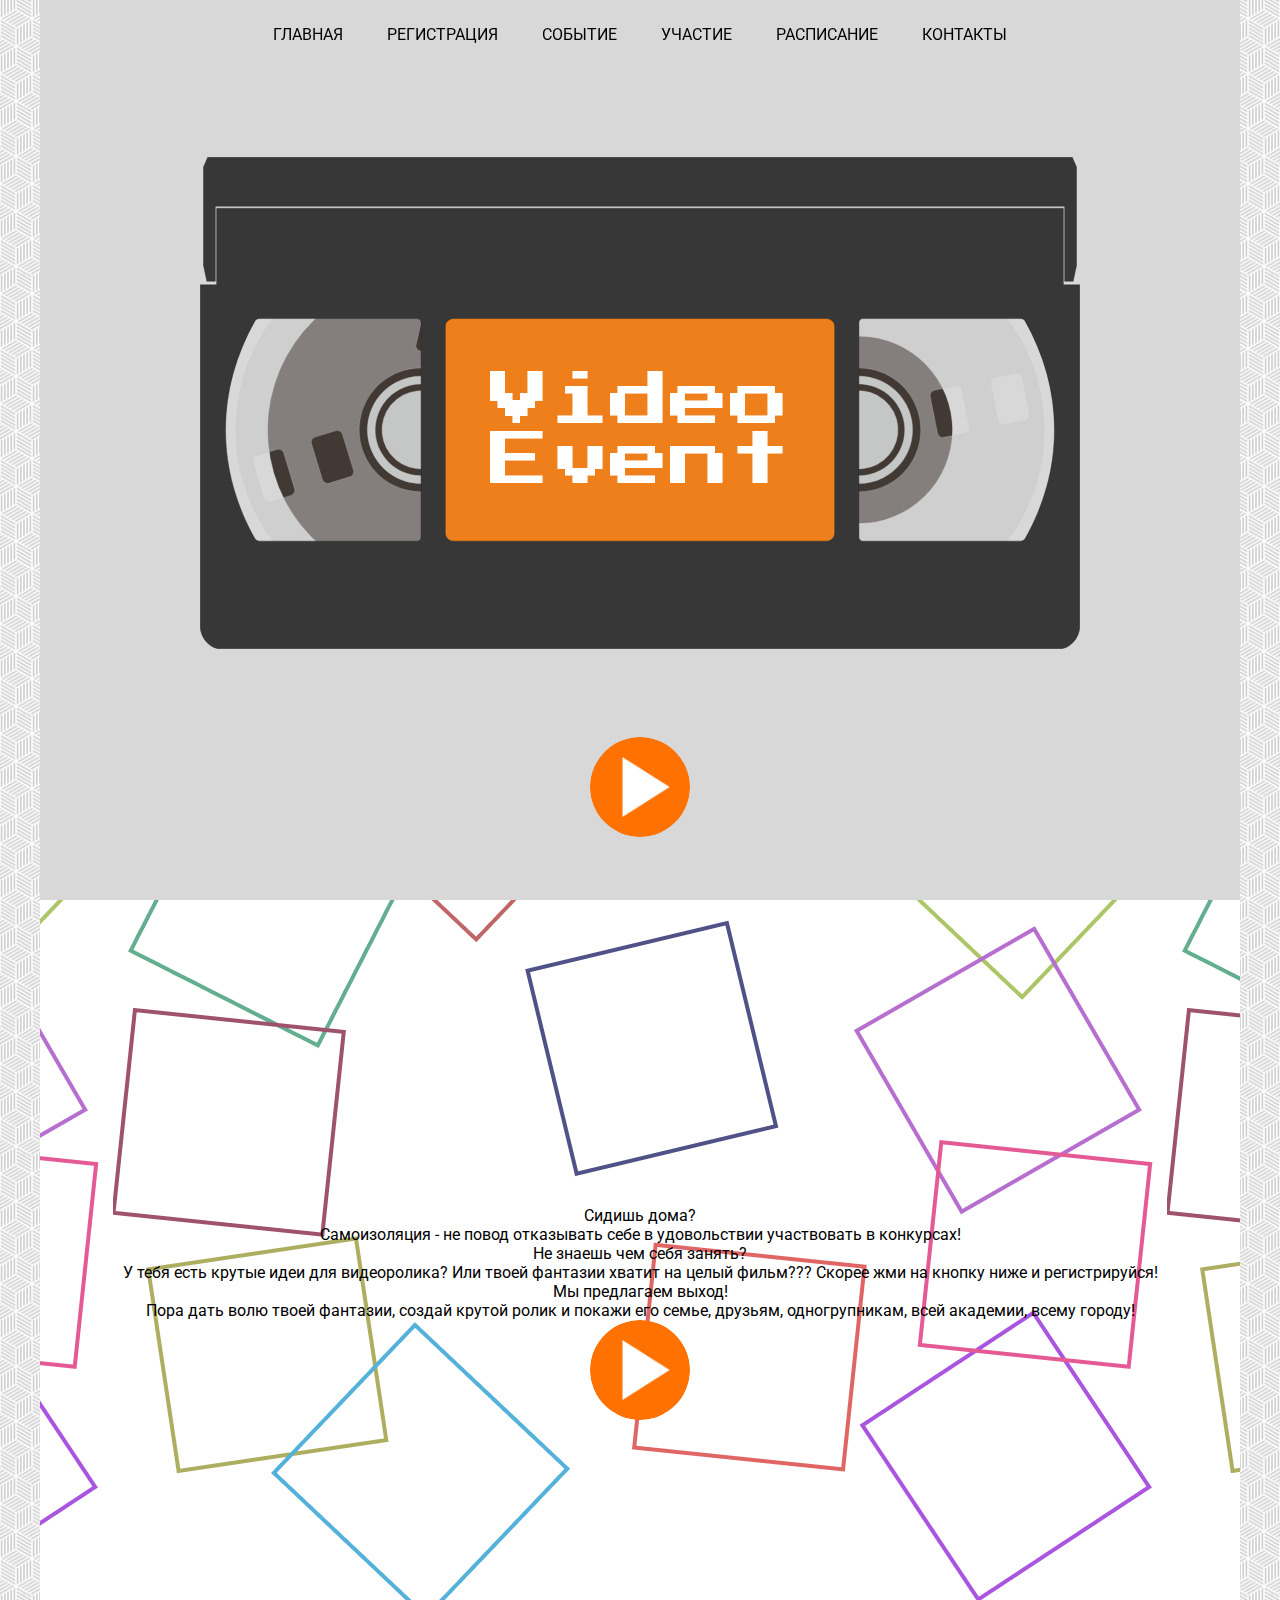
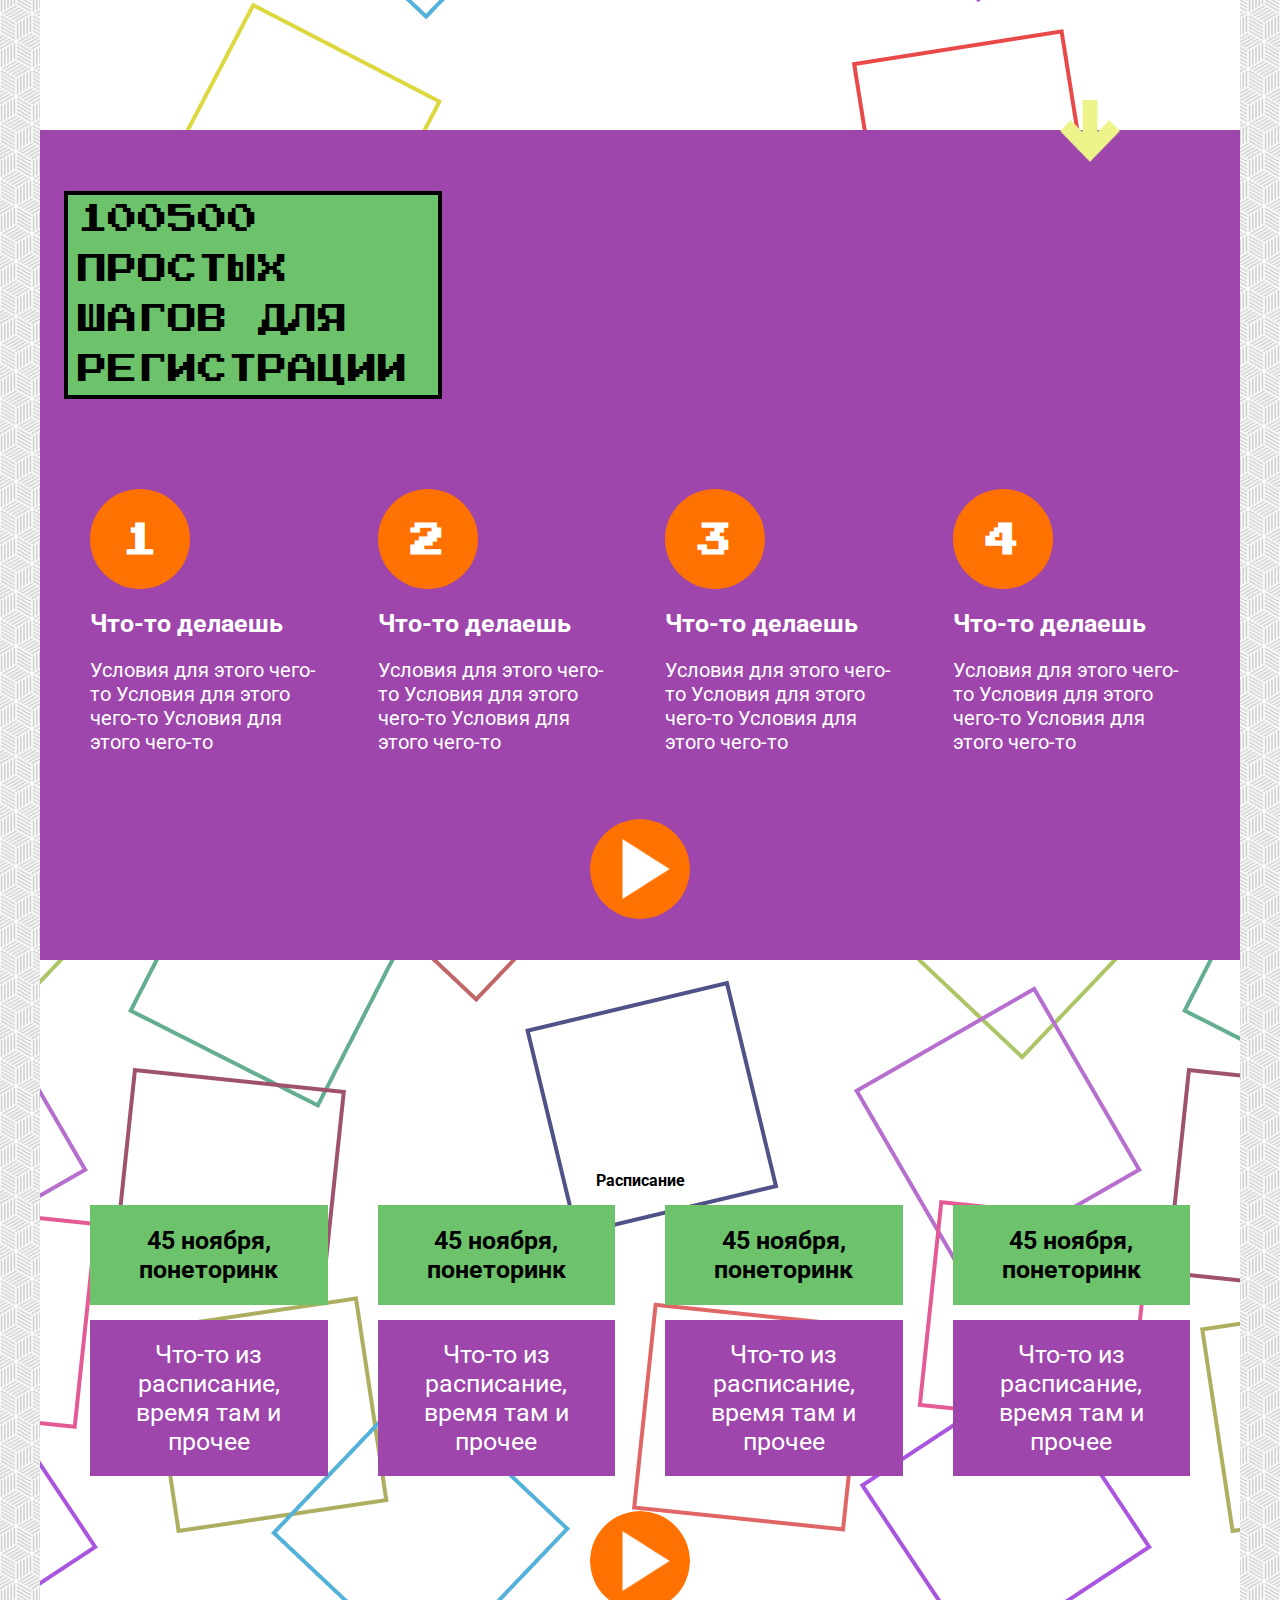
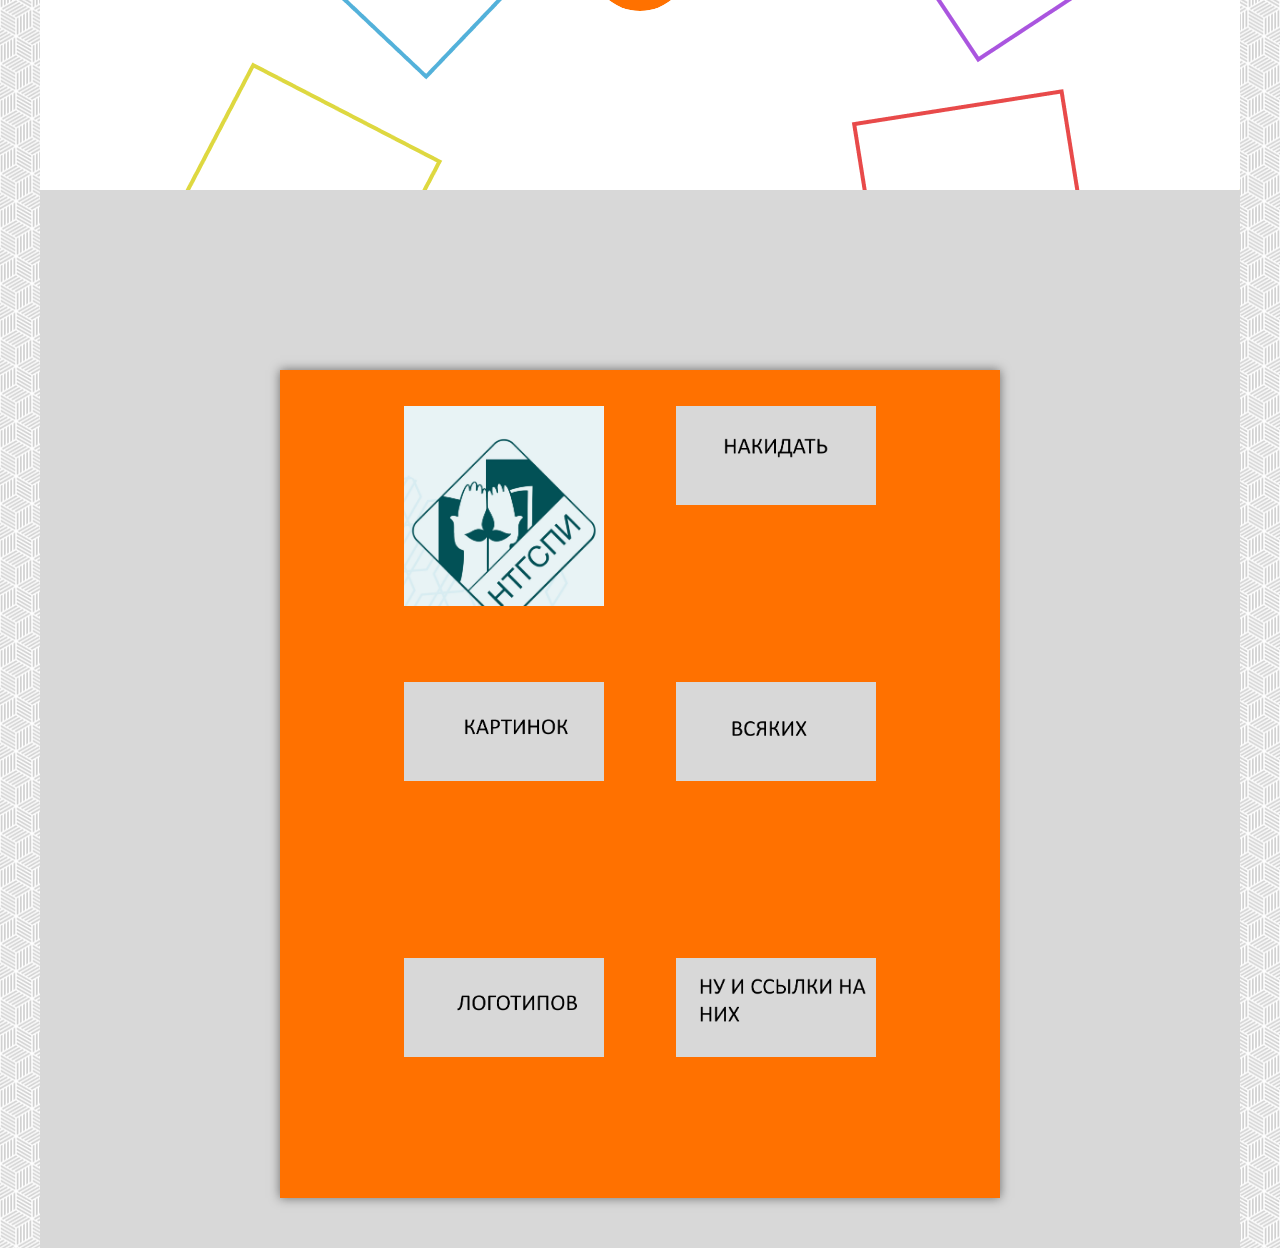
<file: index.htm>
<!DOCTYPE html>
<html>
<head>
	<title>Video event</title>
	<meta charset="utf-8">

	<script 
		src="https://code.jquery.com/jquery-3.5.0.min.js" 
		integrity="sha256-xNzN2a4ltkB44Mc/Jz3pT4iU1cmeR0FkXs4pru/JxaQ=" 
		crossorigin="anonymous">
	</script>
	<script type="text/javascript" src="scripts/main.js"></script>

	<link href="https://fonts.googleapis.com/css?family=Roboto&display=swap" rel="stylesheet">
	<link href="https://fonts.googleapis.com/css?family=Press+Start+2P&display=swap" rel="stylesheet">

	<link rel="stylesheet" type="text/css" href="styles/style.css">
	<link rel="stylesheet" type="text/css" href="styles/header.css">
	<link rel="stylesheet" type="text/css" href="styles/main.css">
	<link rel="stylesheet" type="text/css" href="styles/about.css">
	<link rel="stylesheet" type="text/css" href="styles/howto.css">
	<link rel="stylesheet" type="text/css" href="styles/schedule.css">
	<link rel="stylesheet" type="text/css" href="styles/links.css">
</head>
<body>
	<header>
		<center>
			<ul>
				<li><a href="#main">Главная</a></li>
				<li><a href="https://forms.gle/HCe8gU8aTyTrKKhc7">Регистрация</a></li>
				<li><a href="#about">Событие</a></li>
				<li><a href="#howto">Участие</a></li>
				<li><a href="#schel">Расписание</a></li>
				<li><a href="#links">Контакты</a></li>
			</ul>
		</center>
	</header>
	<div id="main" class="page">
		<a name="main"></a>
		<div class="content">
			<div class="view">
				<div class="title">
					<div class="title-text">
						<p>Video Event</p>
					</div>
					<a href="https://forms.gle/HCe8gU8aTyTrKKhc7" class="button">
						<div class="button-text">Регистрация</div>
					</a>
				</div>		
			</div>
		</div>
	</div>
	<div id="about" class="page">
		<a name="about"></a>
		<div class="content">
			<div class="description">
				<div class="description-content">
					<div class="row">
						<div class="description-block">
							<p class="description-title">
								Сидишь дома?
							</p>
							<p class="description-text">
								Самоизоляция - не повод отказывать себе в удовольствии участвовать в конкурсах!
							</p>
						</div>
						<div class="description-image what"></div>
					</div>
					<div class="row">
						<div class="description-image who"></div>
						<div class="description-block">
							<p class="description-title">
								Не знаешь чем себя занять?
							</p>
							<p class="description-text">
								У тебя есть крутые идеи для видеоролика? Или твоей фантазии хватит на целый фильм???
								Скорее жми на кнопку ниже и регистрируйся!
							</p>
						</div>
					</div>
					<div class="row">
						<div class="description-block">
							<p class="description-title">
								Мы предлагаем выход!
							</p>
							<p class="description-text">
								Пора дать волю твоей фантазии, создай крутой ролик и покажи его семье, друзьям, одногрупникам, всей академии, всему городу!
							</p>
						</div>
						<div class="description-image how"></div>
					</div>
				</div>

				<a href="https://forms.gle/HCe8gU8aTyTrKKhc7" class="button">
					<div class="button-text">Я в деле!</div>
				</a>
			</div>
		</div>
	</div>
	<div id="howto" class="page">
		<a name="howto"></a>
		<div class="content">
			<div class="howto-container">
				<table>
					<tr>
						<div class="title-card">100500 ПРОСТЫХ ШАГОВ ДЛЯ РЕГИСТРАЦИИ</div>
						<img class="img-card" src="./styles/images/arrow_bottom.png">
					</tr>
					<tr>
						<td>
							<div class="step-card">
								<div class="card-num">1</div>
								<div class="card-title">Что-то делаешь</div>
								<div class="card-description">Условия для этого чего-то Условия для этого чего-то Условия для этого чего-то</div>
							</div>
						</td>
						<td>
							<div class="step-card">
								<div class="card-num">2</div>
								<div class="card-title">Что-то делаешь</div>
								<div class="card-description">Условия для этого чего-то Условия для этого чего-то Условия для этого чего-то</div>
							</div>
						</td>
						<td>
							<div class="step-card">
								<div class="card-num">3</div>
								<div class="card-title">Что-то делаешь</div>
								<div class="card-description">Условия для этого чего-то Условия для этого чего-то Условия для этого чего-то</div>
							</div>
						</td>
						<td>
							<div class="step-card">
								<div class="card-num">4</div>
								<div class="card-title">Что-то делаешь</div>
								<div class="card-description">Условия для этого чего-то Условия для этого чего-то Условия для этого чего-то</div>
							</div>
						</td>
					</tr>
				</table>
				<a href="https://forms.gle/HCe8gU8aTyTrKKhc7" class="button">
					<div class="button-text">Сделай это</div>
				</a>
			</div>
		</div>
	</div>
	<div id="schel" class="page">
		<a name="schel"></a>
		<div class="content">
			<div class="schedule-container">
				<table>
					<tr>
						<th colspan="4">Расписание</th>
					</tr>
					<tr>
						<td class="schedule-date">
							45 ноября, понеторинк
						</td>
						<td class="schedule-date">
							45 ноября, понеторинк
						</td>
						<td class="schedule-date">
							45 ноября, понеторинк
						</td>
						<td class="schedule-date">
							45 ноября, понеторинк
						</td>
					</tr>
					<tr>
						<td class="schedule-description">
							Что-то из расписание, время там и прочее
						</td>
						<td class="schedule-description">
							Что-то из расписание, время там и прочее
						</td>
						<td class="schedule-description">
							Что-то из расписание, время там и прочее
						</td>
						<td class="schedule-description">
							Что-то из расписание, время там и прочее
						</td>
					</tr>
				</table>
				<a href="https://forms.gle/HCe8gU8aTyTrKKhc7" class="button">
					<div class="button-text">Регистрируйся</div>
				</a>
			</div>
		</div>
	</div>
	<div id="links" class="page">
		<a name="links"></a>
		<div class="content">
			<div class="links-content">
				<a href="https://www.ntspi.ru/"><div class="link-img p1"></div></a>
				<a href="#"><div class="link-img p2"></div></a>
				<a href="#"><div class="link-img p3"></div></a>
				<a href="#"><div class="link-img p4"></div></a>
				<a href="#"><div class="link-img p5"></div></a>
				<a href="#"><div class="link-img p6"></div></a>
			</div>
		</div>
	</div>
</body>
</html>
</file>
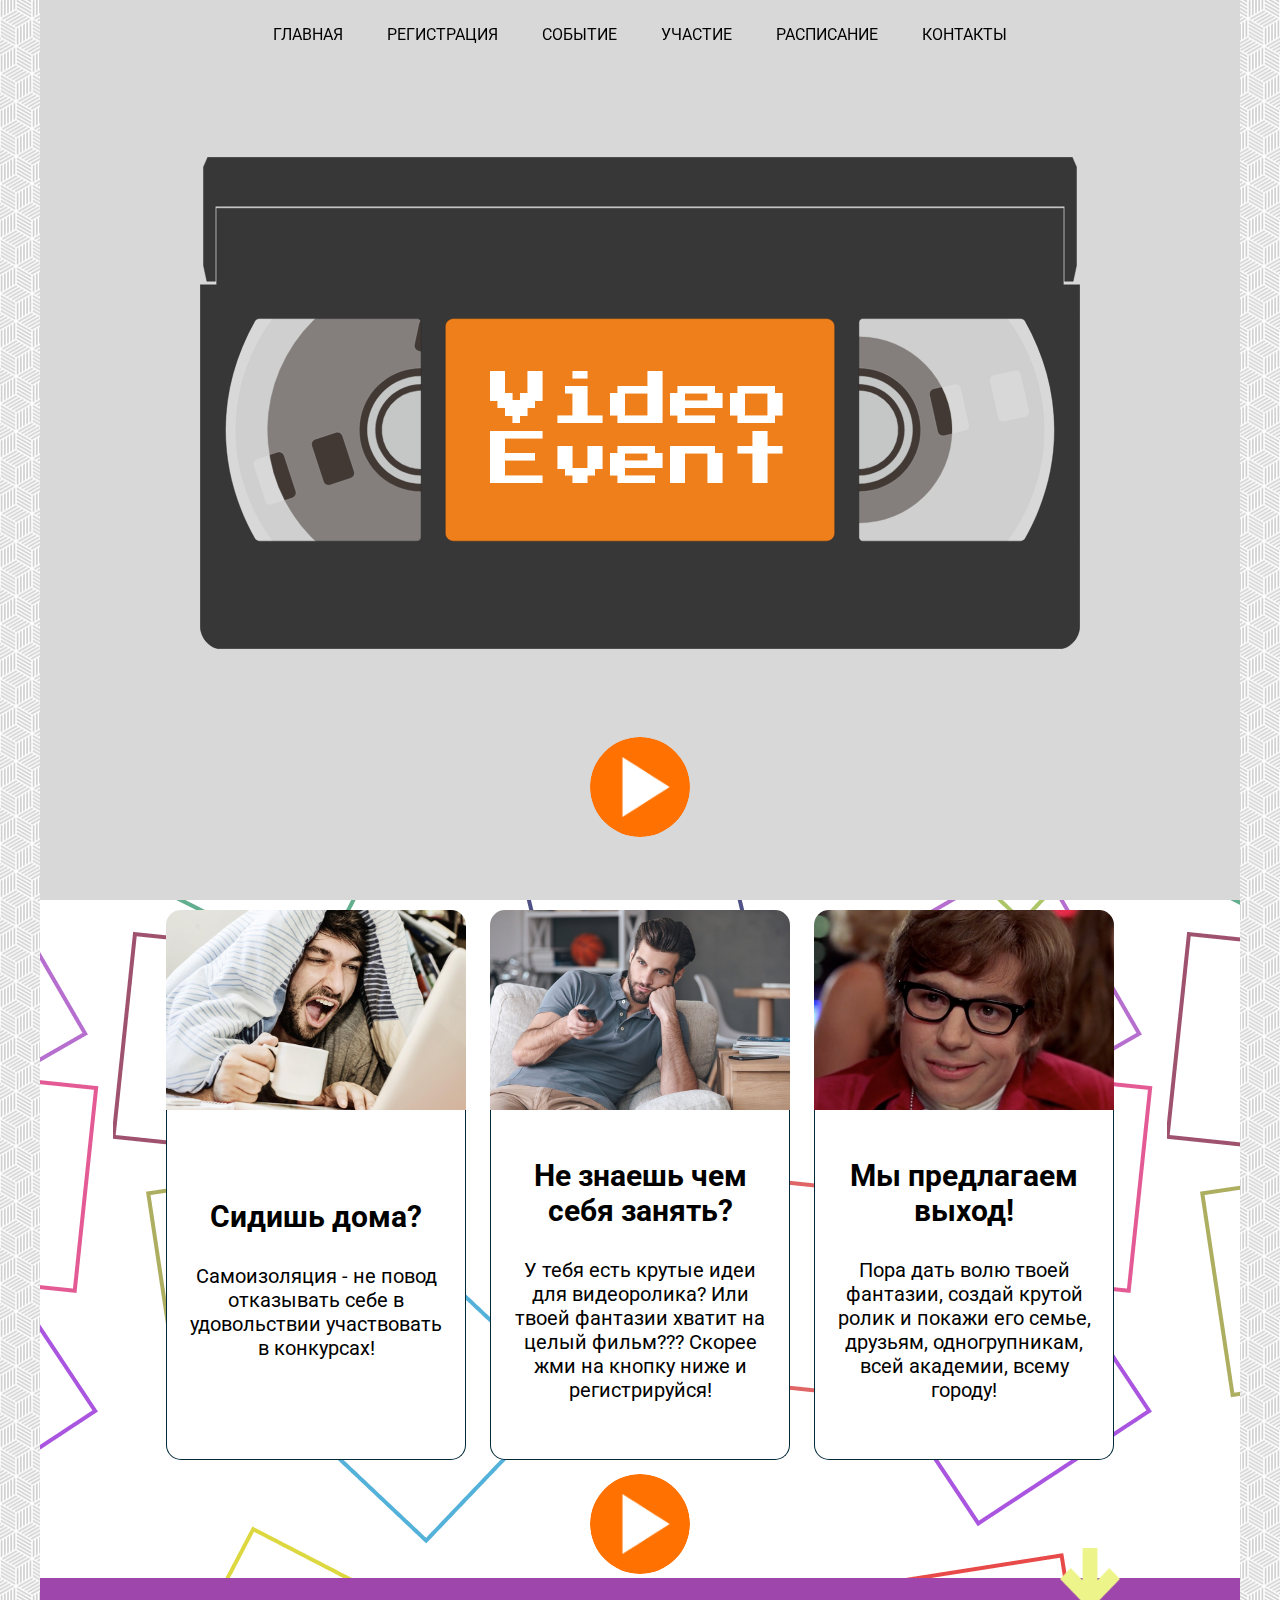
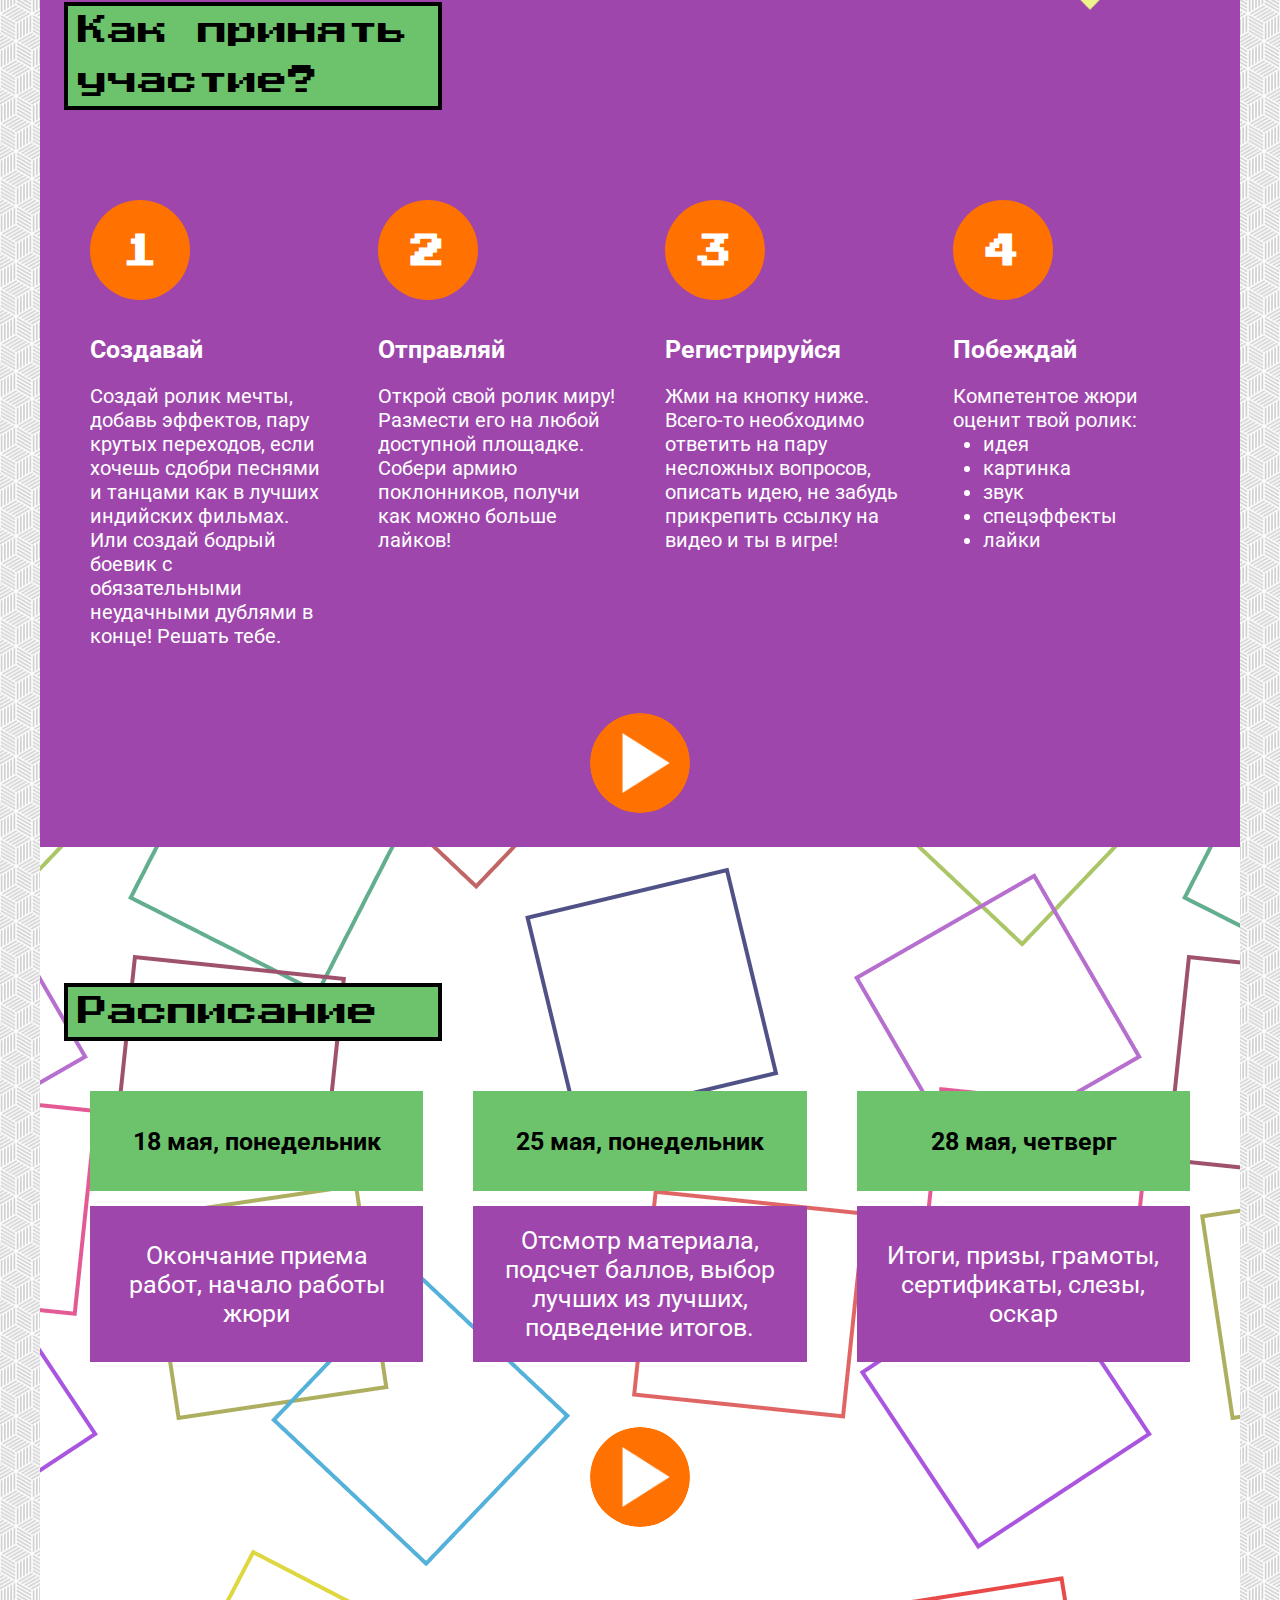
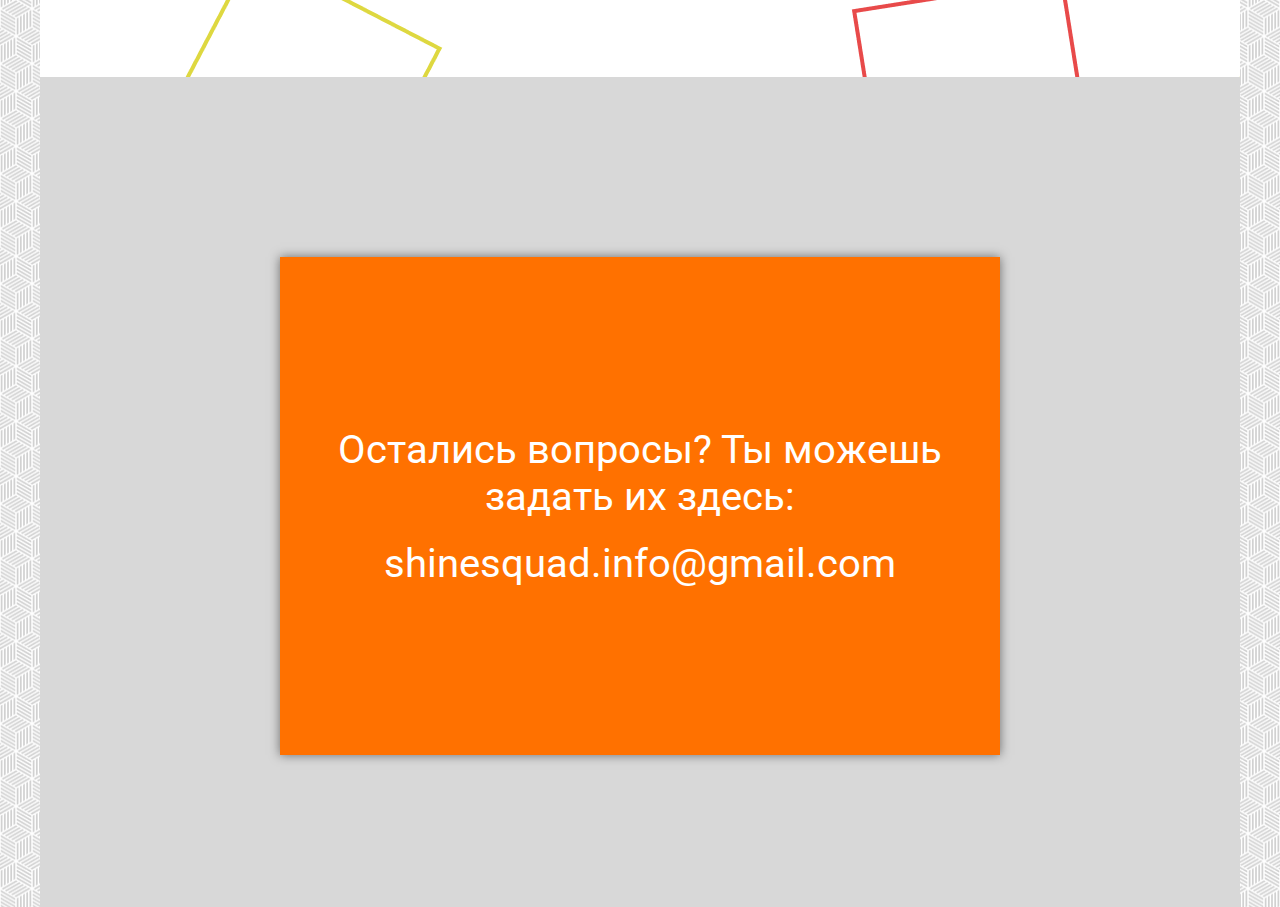
<file: index.html>
<!DOCTYPE html>
<html>
<head>
	<title>Video event</title>
	<meta charset="utf-8">

	<script 
		src="https://code.jquery.com/jquery-3.5.0.min.js" 
		integrity="sha256-xNzN2a4ltkB44Mc/Jz3pT4iU1cmeR0FkXs4pru/JxaQ=" 
		crossorigin="anonymous">
	</script>
	<script type="text/javascript" src="scripts/main.js"></script>

	<link href="https://fonts.googleapis.com/css?family=Roboto&display=swap" rel="stylesheet">
	<link href="https://fonts.googleapis.com/css?family=Press+Start+2P&display=swap" rel="stylesheet">

	<link rel="stylesheet" type="text/css" href="styles/style.css">
	<link rel="stylesheet" type="text/css" href="styles/header.css">
	<link rel="stylesheet" type="text/css" href="styles/main.css">
	<link rel="stylesheet" type="text/css" href="styles/about.css">
	<link rel="stylesheet" type="text/css" href="styles/howto.css">
	<link rel="stylesheet" type="text/css" href="styles/schedule.css">
	<link rel="stylesheet" type="text/css" href="styles/links.css">
</head>
<body>
	<header>
		<center>
			<ul>
				<li><a href="#main">Главная</a></li>
				<li><a href="https://forms.gle/LeYFuVjeDnqkihieA">Регистрация</a></li>
				<li><a href="#about">Событие</a></li>
				<li><a href="#howto">Участие</a></li>
				<li><a href="#schel">Расписание</a></li>
				<li><a href="#links">Контакты</a></li>
			</ul>
		</center>
	</header>
	<div id="main" class="page">
		<a name="main"></a>
		<div class="content">
			<div class="view">
				<div class="title">
					<div class="title-text">
						<p>Video Event</p>
					</div>
					<a href="https://forms.gle/LeYFuVjeDnqkihieA" class="button main-button">
						<div class="button-text">Регистрация</div>
					</a>
				</div>		
			</div>
		</div>
	</div>
	<div id="about" class="page about-page">
		<a name="about"></a>
		<div class="content">
			<div class="description">
				<div>
					<div class="card">
						<div class="card-img what"></div>
						<div class="card-text">
							<div class="text-table-container">
								<div class="card-text-header">
									Сидишь дома?
								</div>
								<div class="card-text-content">
									Самоизоляция - не повод отказывать себе в удовольствии участвовать в конкурсах!
								</div>
							</div>
						</div>
					</div>

					<div class="card">
						<div class="card-img who"></div>
						<div class="card-text">
							<div class="text-table-container">
								<div class="card-text-header">
									Не знаешь чем себя занять?
								</div>
								<div class="card-text-content">
									У тебя есть крутые идеи для видеоролика? Или твоей фантазии хватит на целый фильм???
									Скорее жми на кнопку ниже и регистрируйся!
								</div>
							</div>
						</div>
					</div>

					<div class="card">
						<div class="card-img how"></div>
						<div class="card-text">
							<div class="text-table-container">
								<div class="card-text-header">
									Мы предлагаем выход!
								</div>
								<div class="card-text-content">
									Пора дать волю твоей фантазии, создай крутой ролик и покажи его семье, друзьям, одногрупникам, всей академии, всему городу!
								</div>
							</div>
						</div>
					</div>
				</div>
				<a href="https://forms.gle/LeYFuVjeDnqkihieA" class="button description-button" style="margin: 0px">
					<div class="button-text">Я в деле!</div>
				</a>
			</div>
		</div>
	</div>
	<div id="howto" class="page" style="height: auto;">
		<a name="howto"></a>
		<div class="content">
			<div class="howto-container">
				<table>
					<tr>
						<div class="title-card">Как принять участие?</div>
						<img class="img-card" src="./styles/images/arrow_bottom.png">
					</tr>
					<tr>
						<td><div class="card-num">1</div></td>
						<td><div class="card-num">2</div></td>
						<td><div class="card-num">3</div></td>
						<td><div class="card-num">4</div></td>
					</tr>
					<tr>
						<td>
							<div class="step-card">
								<div class="card-title">Создавай</div>
								<div class="card-description">
									Создай ролик мечты, добавь эффектов, пару крутых переходов, если хочешь сдобри песнями и танцами как в лучших индийских фильмах. Или создай бодрый боевик с обязательными неудачными дублями в конце! Решать тебе.
								</div>
							</div>
						</td>
						<td>
							<div class="step-card">
								<div class="card-title">Отправляй</div>
								<div class="card-description">
									Открой свой ролик миру! Размести его на любой доступной площадке. Собери армию поклонников, получи как можно больше лайков!
								</div>
							</div>
						</td>
						<td>
							<div class="step-card">
								<div class="card-title">Регистрируйся</div>
								<div class="card-description">
									Жми на кнопку ниже. 
									Всего-то необходимо ответить на пару несложных вопросов, описать идею, не забудь прикрепить ссылку на видео и ты в игре!
								</div>
							</div>
						</td>
						<td>
							<div class="step-card">
								<div class="card-title">Побеждай</div>
								<div class="card-description">
									Компетентое жюри оценит твой ролик:
									<ul style="padding-left: 30px">
										<li>идея</li>
										<li>картинка</li>
										<li>звук</li>
										<li>спецэффекты</li>
										<li>лайки</li>
									</ul>
								</div>
							</div>
						</td>
					</tr>
				</table>
				<a href="https://forms.gle/LeYFuVjeDnqkihieA" class="button howto-button">
					<div class="button-text">Поехали!</div>
				</a>
			</div>
		</div>
	</div>
	<div id="schel" class="page">
		<a name="schel"></a>
		<div class="content">
			<div class="schedule-container">
				<table>
					<tr>
						<div class="sch-title">Расписание</div>
					</tr>
					<tr>
						<td class="schedule-date">
							18 мая, понедельник
						</td>
						<td class="schedule-date">
							25 мая, понедельник
						</td>
						<td class="schedule-date">
							28 мая, четверг
						</td>
					</tr>
					<tr>
						<td class="schedule-description">
							Окончание приема работ, начало работы жюри
						</td>
						<td class="schedule-description">
							Отсмотр материала, подсчет баллов, выбор лучших из лучших, подведение итогов.
						</td>
						<td class="schedule-description">
							Итоги, призы, грамоты, сертификаты, слезы, оскар
						</td>
					</tr>
				</table>
				<a href="https://forms.gle/LeYFuVjeDnqkihieA" class="button schel-button">
					<div class="button-text">Регистрируюсь!</div>
				</a>
			</div>
		</div>
	</div>
	<div id="links" class="page">
		<a name="links"></a>
		<div class="content">
			<div class="links-content">
				<div class="links-content-tcell">
					<p>Остались вопросы?
					Ты можешь задать их здесь:</p>
					<p>
						shinesquad.info@gmail.com
					</p>
				</div>
			</div>
		</div>
	</div>
</body>
</html>
</file>
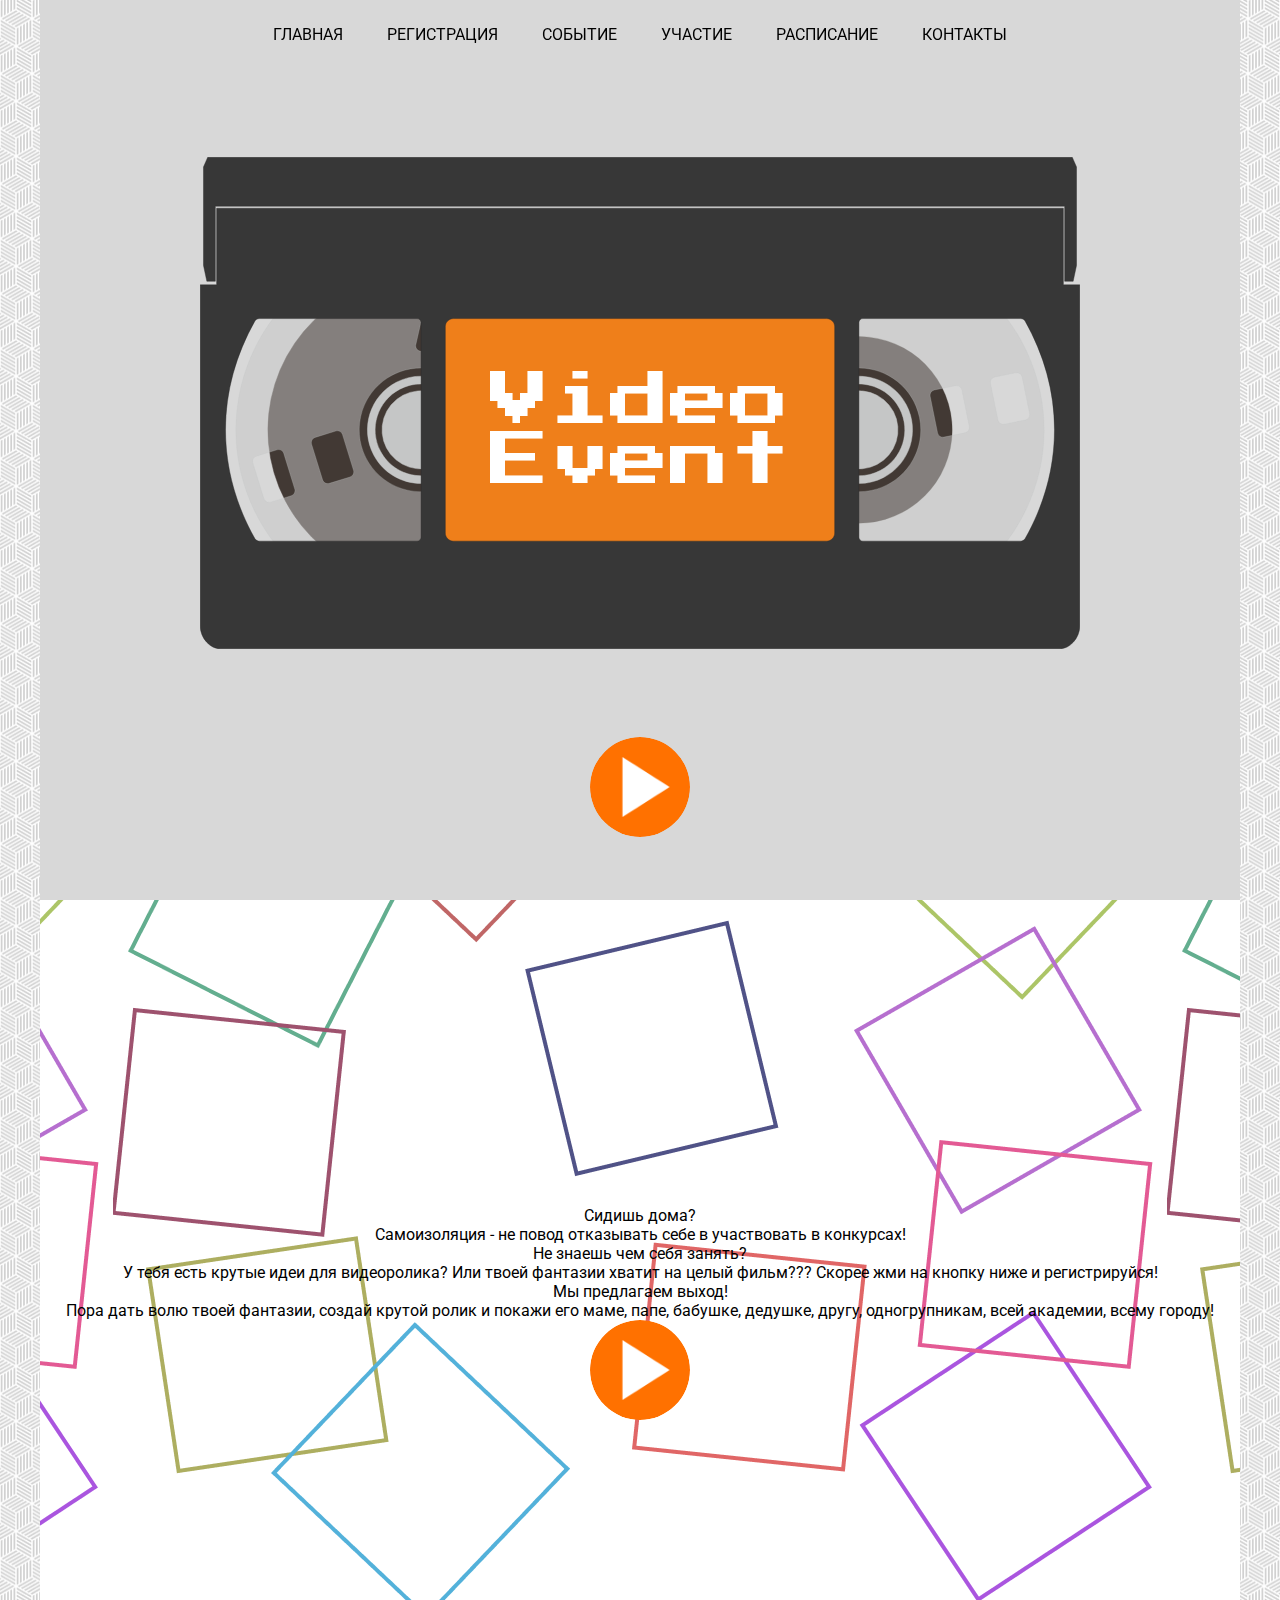
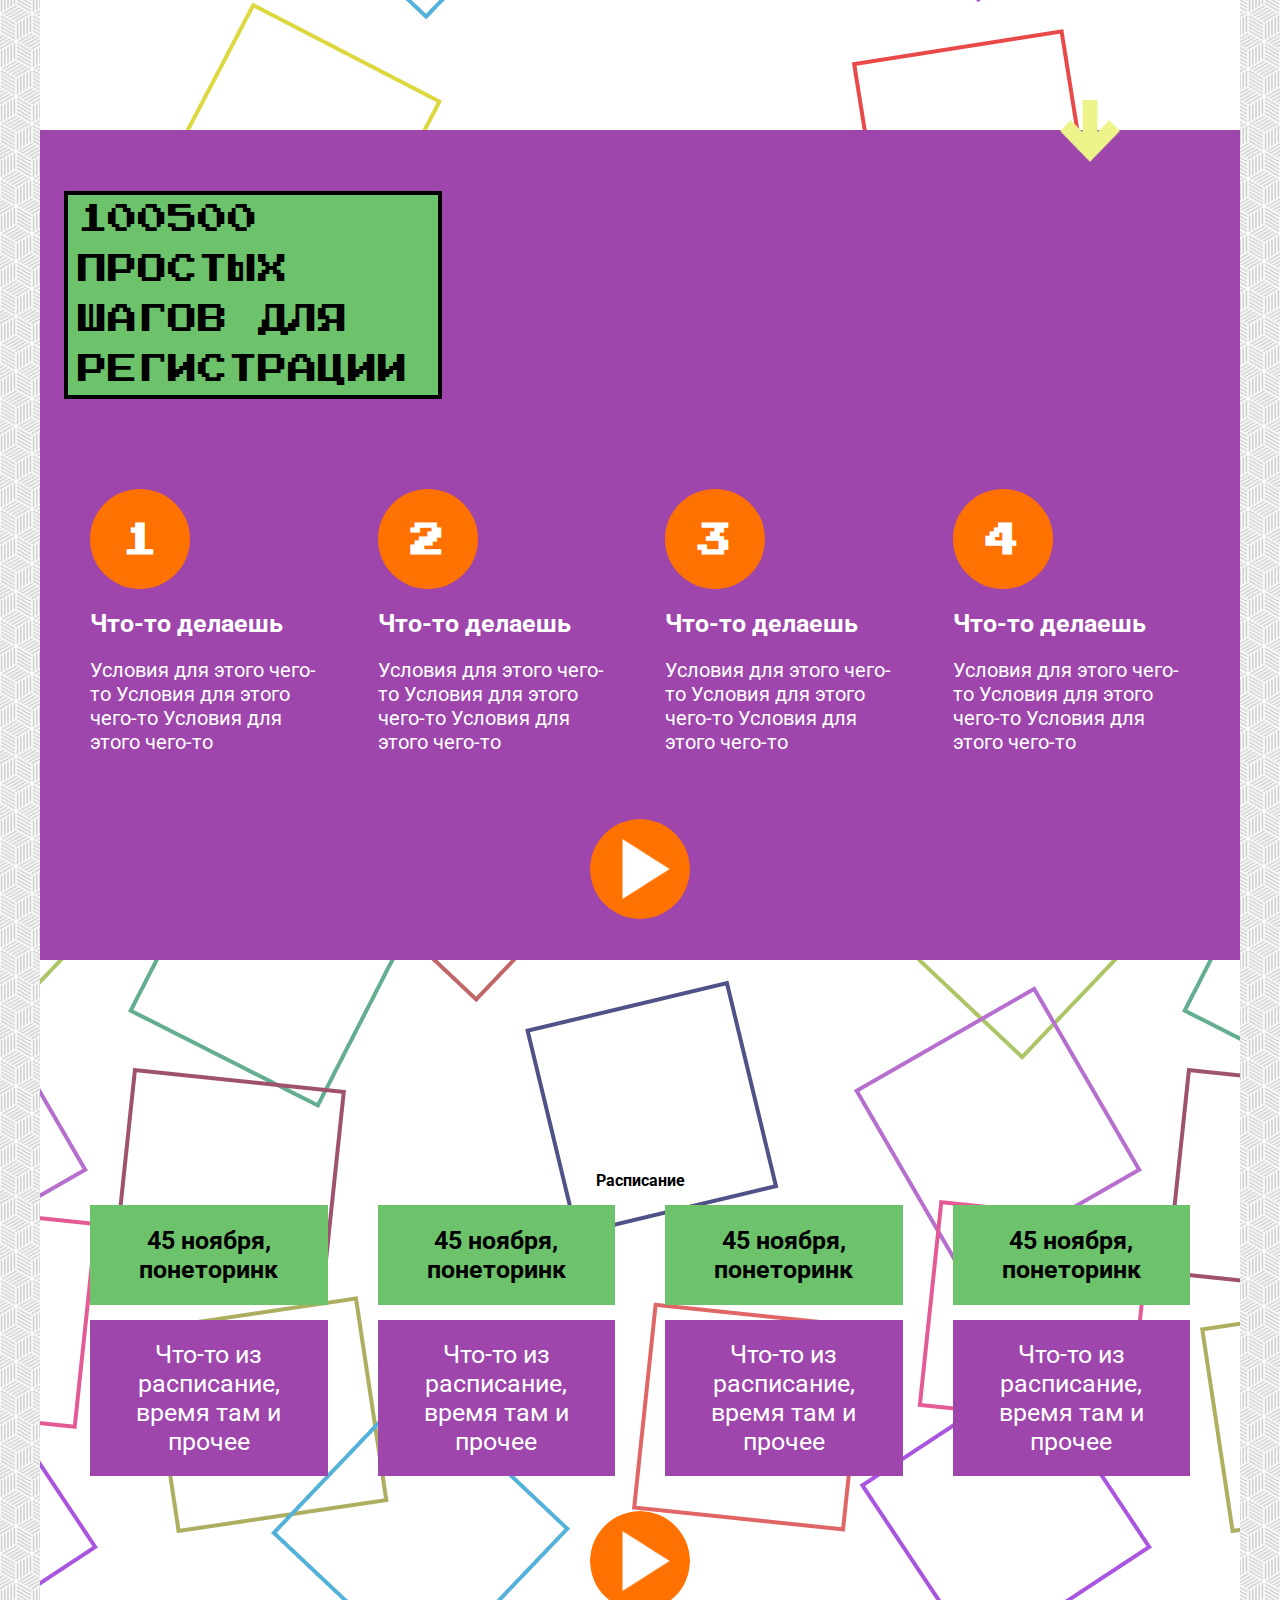
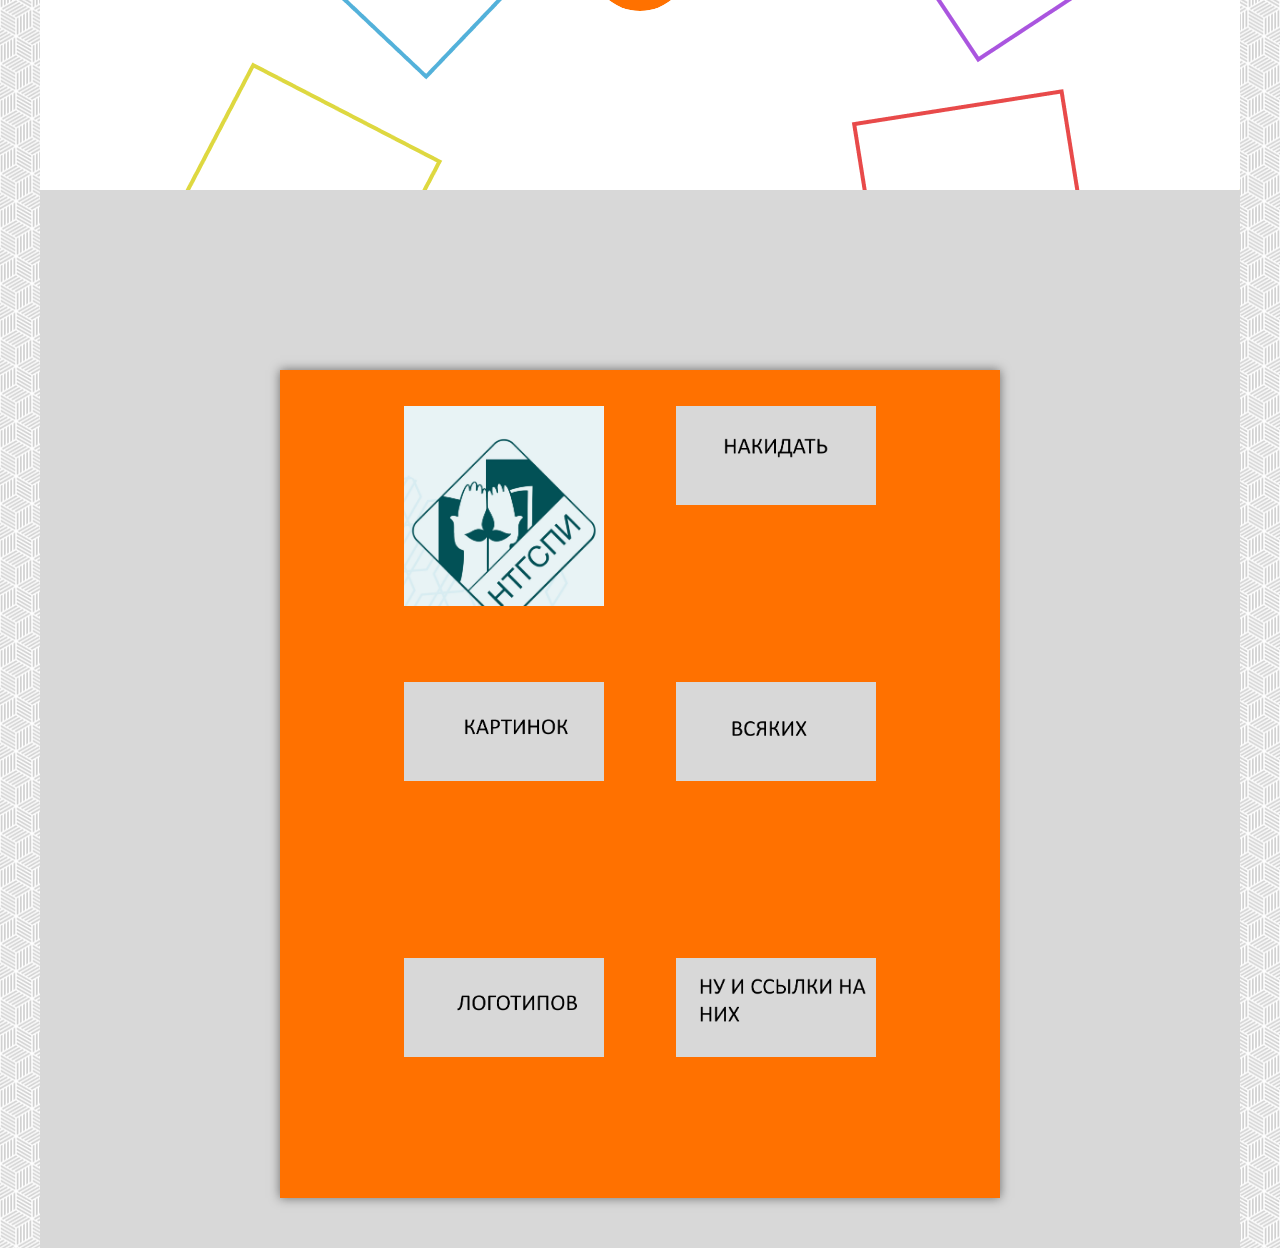
<file: landing.htm>
<!DOCTYPE html>
<html>
<head>
	<title>Video event</title>
	<meta charset="utf-8">

	<script 
		src="https://code.jquery.com/jquery-3.5.0.min.js" 
		integrity="sha256-xNzN2a4ltkB44Mc/Jz3pT4iU1cmeR0FkXs4pru/JxaQ=" 
		crossorigin="anonymous">
	</script>
	<script type="text/javascript" src="scripts/main.js"></script>

	<link href="https://fonts.googleapis.com/css?family=Roboto&display=swap" rel="stylesheet">
	<link href="https://fonts.googleapis.com/css?family=Press+Start+2P&display=swap" rel="stylesheet">

	<link rel="stylesheet" type="text/css" href="styles/style.css">
	<link rel="stylesheet" type="text/css" href="styles/header.css">
	<link rel="stylesheet" type="text/css" href="styles/main.css">
	<link rel="stylesheet" type="text/css" href="styles/about.css">
	<link rel="stylesheet" type="text/css" href="styles/howto.css">
	<link rel="stylesheet" type="text/css" href="styles/schedule.css">
	<link rel="stylesheet" type="text/css" href="styles/links.css">
</head>
<body>
	<header>
		<center>
			<ul>
				<li><a href="#main">Главная</a></li>
				<li><a href="https://forms.gle/HCe8gU8aTyTrKKhc7">Регистрация</a></li>
				<li><a href="#about">Событие</a></li>
				<li><a href="#howto">Участие</a></li>
				<li><a href="#schel">Расписание</a></li>
				<li><a href="#links">Контакты</a></li>
			</ul>
		</center>
	</header>
	<div id="main" class="page">
		<a name="main"></a>
		<div class="content">
			<div class="view">
				<div class="title">
					<div class="title-text">
						<p>Video Event</p>
					</div>
					<a href="https://forms.gle/HCe8gU8aTyTrKKhc7" class="button">
						<div class="button-text">Регистрация</div>
					</a>
				</div>		
			</div>
		</div>
	</div>
	<div id="about" class="page">
		<a name="about"></a>
		<div class="content">
			<div class="description">
				<div class="description-content">
					<div class="row">
						<div class="description-block">
							<p class="description-title">
								Сидишь дома?
							</p>
							<p class="description-text">
								Самоизоляция - не повод отказывать себе в участвовать в конкурсах!
							</p>
						</div>
						<div class="description-image what"></div>
					</div>
					<div class="row">
						<div class="description-image who"></div>
						<div class="description-block">
							<p class="description-title">
								Не знаешь чем себя занять?
							</p>
							<p class="description-text">
								У тебя есть крутые идеи для видеоролика? Или твоей фантазии хватит на целый фильм???
								Скорее жми на кнопку ниже и регистрируйся!
							</p>
						</div>
					</div>
					<div class="row">
						<div class="description-block">
							<p class="description-title">
								Мы предлагаем выход!
							</p>
							<p class="description-text">
								Пора дать волю твоей фантазии, создай крутой ролик и покажи его маме, папе, бабушке, дедушке, другу, одногрупникам, всей академии, всему городу!
							</p>
						</div>
						<div class="description-image how"></div>
					</div>
				</div>

				<a href="https://forms.gle/HCe8gU8aTyTrKKhc7" class="button">
					<div class="button-text">Я в деле!</div>
				</a>
			</div>
		</div>
	</div>
	<div id="howto" class="page">
		<a name="howto"></a>
		<div class="content">
			<div class="howto-container">
				<table>
					<tr>
						<div class="title-card">100500 ПРОСТЫХ ШАГОВ ДЛЯ РЕГИСТРАЦИИ</div>
						<img class="img-card" src="./styles/images/arrow_bottom.png">
					</tr>
					<tr>
						<td>
							<div class="step-card">
								<div class="card-num">1</div>
								<div class="card-title">Что-то делаешь</div>
								<div class="card-description">Условия для этого чего-то Условия для этого чего-то Условия для этого чего-то</div>
							</div>
						</td>
						<td>
							<div class="step-card">
								<div class="card-num">2</div>
								<div class="card-title">Что-то делаешь</div>
								<div class="card-description">Условия для этого чего-то Условия для этого чего-то Условия для этого чего-то</div>
							</div>
						</td>
						<td>
							<div class="step-card">
								<div class="card-num">3</div>
								<div class="card-title">Что-то делаешь</div>
								<div class="card-description">Условия для этого чего-то Условия для этого чего-то Условия для этого чего-то</div>
							</div>
						</td>
						<td>
							<div class="step-card">
								<div class="card-num">4</div>
								<div class="card-title">Что-то делаешь</div>
								<div class="card-description">Условия для этого чего-то Условия для этого чего-то Условия для этого чего-то</div>
							</div>
						</td>
					</tr>
				</table>
				<a href="https://forms.gle/HCe8gU8aTyTrKKhc7" class="button">
					<div class="button-text">Сделай это</div>
				</a>
			</div>
		</div>
	</div>
	<div id="schel" class="page">
		<a name="schel"></a>
		<div class="content">
			<div class="schedule-container">
				<table>
					<tr>
						<th colspan="4">Расписание</th>
					</tr>
					<tr>
						<td class="schedule-date">
							45 ноября, понеторинк
						</td>
						<td class="schedule-date">
							45 ноября, понеторинк
						</td>
						<td class="schedule-date">
							45 ноября, понеторинк
						</td>
						<td class="schedule-date">
							45 ноября, понеторинк
						</td>
					</tr>
					<tr>
						<td class="schedule-description">
							Что-то из расписание, время там и прочее
						</td>
						<td class="schedule-description">
							Что-то из расписание, время там и прочее
						</td>
						<td class="schedule-description">
							Что-то из расписание, время там и прочее
						</td>
						<td class="schedule-description">
							Что-то из расписание, время там и прочее
						</td>
					</tr>
				</table>
				<a href="https://forms.gle/HCe8gU8aTyTrKKhc7" class="button">
					<div class="button-text">Регистрируйся</div>
				</a>
			</div>
		</div>
	</div>
	<div id="links" class="page">
		<a name="links"></a>
		<div class="content">
			<div class="links-content">
				<a href="https://www.ntspi.ru/"><div class="link-img p1"></div></a>
				<a href="#"><div class="link-img p2"></div></a>
				<a href="#"><div class="link-img p3"></div></a>
				<a href="#"><div class="link-img p4"></div></a>
				<a href="#"><div class="link-img p5"></div></a>
				<a href="#"><div class="link-img p6"></div></a>
			</div>
		</div>
	</div>
</body>
</html>
</file>
<file: styles/style.css>
:root {
	--header-height: 70px;
	--reg-button-h: 100px;
}

@font-face {
    font-family: EVOLVE;
    src: url("fonts/evolve.otf");
}

* {
	margin: 0px;
	padding: 0px;
	font-family: 'Roboto', sans-serif;
}

body {
	background-image: url('images/white-cubes.png');
}

a {
	text-decoration: none;
	color: white;
}

.page {
	height: calc(100vh - var(--header-height));
	width: 100%;
}

.page:first-of-type {
	height: 100vh;
}

.content {
	width: 1200px;
	height: 100%;
	margin: 0px auto;
	left: calc(50% - 500px);
	text-align: center;
}

.button {
	display: inline-block;
	width: var(--reg-button-h);
	height: var(--reg-button-h);
	border-radius: calc(var(--reg-button-h) / 2);
	cursor: pointer;
	transition: 1s;
	position: relative;
	overflow: hidden;
}

	.button:before, .button:after {
		content: "";
		height: var(--reg-button-h);
		width: var(--reg-button-h);
		position: absolute;
		opacity: 1;
		transition: 1s;
	}
	.button:before {
		top: 0px;
		left: 0px;
		border-radius: 50%;
		background-color: #FF7100;
	}
	.button:after {
		top: 0px;
		right: 0px;
		background-image: url(images/play-arrow.png);
		background-size: 60%;
		background-repeat: no-repeat;
		background-position: 65% 50%;
	}

.button-text {
	text-align: center;
	height: var(--reg-button-h);
	line-height: var(--reg-button-h);
	width: var(--reg-button-h);
	border-radius: calc(var(--reg-button-h) / 2)
	font-size: 20px;
	transition: 1s;
}

.button:hover {
	background-color: #FF7100;
	width: 300px;
	height: var(--reg-button-h);
	background-image: url();
}
.button:hover:before, .button:hover:after {
	opacity: 0;
}

.button:hover .button-text {
	line-height: var(--reg-button-h);
	width: 300px;
	font-size: 25px;
}

@media screen and (max-width: 1200px) {
	.page {
		width: 100%;
		height: auto !important;
	}

	.content {
		width: 100%;
	}

	#main .view .title .button {
		margin-top: 10px;
		margin-bottom: 40px;
	}
	#schel .content .schedule-container .sch-title {
		margin-top: 20px !important;
	}
}

@media screen and (max-width: 1400px) {
	.about-page {
		height: auto !important;
	}
}

@media screen and (max-width: 1000px) {
	#main .view .title .title-text {
		height: 40vh !important;
	}

	#main .view .title .button {
		margin-bottom: 70px;
	}

	.description-button {
		margin-bottom: 90px !important;
	}

	.main-button {
		margin-top: -30px !important;
	}

	#links .content .links-content {
		margin-top: 50px !important;
	}
}
</file>
<file: styles/header.css>
header {
	position: fixed;
	height: var(--header-height);
	width: 100%;
	top: 0px;
	left: 0px;
	background-color: rgba(0,0,0,0);
	transition: 1.5s cubic-bezier(.03,.74,.26,.84);
	z-index: 2;
}
	header.green {
		background-color: #FF7100;
	}
	header.green a {
		color: white;
	}
header ul {
	list-style-type: none;
}
header ul li {
	display: inline-block;
	height: var(--header-height);
	line-height: var(--header-height);
	padding: 0 20px;
	text-transform: uppercase;
}

header ul li a {
	color: black;
}
</file>
<file: styles/main.css>
#main {
	background-color: rgba(0,0,0,0);
}
#main .view {
	width: 100%;
	height: 100%;
	background-color: #D8D8D8;
	display: table;
}

#main .view .title {
	padding: 0px 50px;
	color: white;
	display: table-cell;
	vertical-align: middle;
}

#main .view .title .title-text {
	margin-top: 20px;
	width: 100%;
	height: 72vh;
	background-image: url(images/cassete.svg);
	background-size: 80%;
	background-repeat: no-repeat;
	background-position: center;
	position: relative;
}
#main .view .title .title-text p {
	font-family: 'Press Start 2P', cursive;
	color: white;
	font-size: 60px;
	width: 50%;
	position: absolute;
	left: 25%;
	top: 45%;
}

.button a {
	font-weight: bold;
	font-size: 25px;
	line-height: 25px;
}

#main .view .title .button {
	margin-top: 10px;
}
</file>
<file: styles/about.css>
#about {
	background-color: rgba(0,0,0,0);
}
#about .content {
	display: table;
	height: 100%;
	background-image: url(images/about_bg.png);
	background-color: white;
	background-position: center;
}
#about .description {
	display: table-cell;
	vertical-align: middle;
	height: 100%;
}

#about .content .description .what { background-image: url(images/card_01.jpg); }
#about .content .description .who  { background-image: url(images/card_02.jpg); }
#about .content .description .how  { background-image: url(images/card_03.jpg); }

.text-table-container {
		display: table-cell;
		width: 100%;
		height: 100%;
		vertical-align: middle;
	}
	.card-text {
		display: table;
	}
		.card-text-header {
			font-weight: bold;
			font-size: 30px;
			padding: 10px 20px;
		}
		.card-text-content {
			font-size: 20px;
			margin: 20px;
		}

	@media only screen and (min-width: 1367px) {
		.card {
			width: 80%;
			height: 220px;
			position: relative;
			margin: 10px auto;
		}
		.card-img {
			width: 400px;
			height: 220px;
			background-color: #9f8bff;
			top: 0px;
			position: absolute;
			background-repeat: no-repeat;
			background-size: 100% auto;
			border-radius: 15px;
		}
		.card:nth-child(even) .card-img {left: 5px;}
		.card:nth-child(odd)  .card-img {right: 5px;}

		.card-text {
			width: 550px;
			height: 220px;
			background-color: white;
			top: 0px;
			position: absolute;
			border: 4px solid #012A38;
			box-sizing: border-box;
			border-radius: 15px;
		}
		.card:nth-child(even) .card-text {right: 0px;}
		.card:nth-child(odd)  .card-text {left: 0px;}
	}
	@media only screen and (max-width: 1366px) {
		.card {
			width: 300px;
			height: 550px;
			padding: 10px;
			display: inline-block;
		}
			.card-img {
				width: 100%;
				height: 200px;
				background-color: #9f8bff;
				background-repeat: no-repeat;
				background-size: 100% auto;
				border-radius: 15px 15px 0px 0px;
			}
			.card-text {
				width: 100%;
				height: 350px;
				background-color: white;
				border: 1px solid #012A38;
				box-sizing: border-box;
				border-radius: 0px 0px 15px 15px;
				border-top: none;
			}
	}

/*Artemka*/
.description-card {
	width: 35%;
	height: auto;
	background-color: #6DC36C;
	border: 4px solid black;
	margin-top: -25px;
	margin-left: 7%;
	margin-bottom: 30px;
	font-size: 30px;
	text-align: left;
	font-family: 'Press Start 2P', cursive;
	line-height: 50px;
	padding-left: 10px;
}
</file>
<file: styles/howto.css>
#howto {
	background-color: rgba(0,0,0,0);
}

.howto-page {
	height: auto;
}

#howto .content {
	display: table;
	height: 100%;
	background-color: #9E46AC;
	background-position: center;
}

#howto .content .howto-container {
	display: table-cell;
	vertical-align: middle;
	position: relative;
}

#howto .content .howto-container table {
	border-spacing: 50px 15px;
	table-layout: fixed;
	width: 100%;
	margin: 40px 0;
}

#howto .content .howto-container table td {
	vertical-align: top;
}

#howto .content .howto-container table .step-card {
	width: 100%;
}

.title-card {
	width: 30%;
	height: auto;
	background-color: #6DC36C;
	border: 4px solid black;
	margin-top: 2%;
	margin-left: 2%;
	font-size: 30px;
	text-align: left;
	font-family: 'Press Start 2P', cursive;
	line-height: 50px;
	padding-left: 10px;
}

.img-card {
	z-index: 1;
	width: 60px;
	position: absolute;
	right: 10%;
	top: -30px;
}

#howto .content .howto-container table .card-num {
	width: 100px;
	height: 100px;
	line-height: 105px;
	border-radius: 50%;
	background-color: #FF7100;
	color: white;
	font-weight: bold;
	font-size: 34px;
	font-family: 'Press Start 2P', cursive;
	margin-top: 20px;
}

#howto .content .howto-container table .step-card .card-title {
	font-weight: bold;
	font-size: 25px;
	margin: 20px 0px;
	color: white;
	text-align: left;
}

#howto .content .howto-container table .step-card .card-description {
	text-align: left;
	margin: 10px 0px;
	color: white;
	font-size: 20px;
}

.howto-button {
	margin-bottom: 30px;
}
</file>
<file: styles/schedule.css>
#schel {
	background-color: rgba(0,0,0,0);
}

#schel .content {
	display: table;
	height: 100%;
	background-color: white;
	background-image: url(images/about_bg.png);
	background-position: center;
}

#schel .content .schedule-container {
	display: table-cell;
	width: 100%;
	height: auto;
	vertical-align: middle;
}

#schel .content .schedule-container table {
	border-spacing: 50px 15px;
	table-layout: fixed;
	width: 100%;
	margin: 20px 0px;
}

#schel .content .schedule-container .sch-title {
	width: 30%;
	height: auto;
	background-color: #6DC36C;
	border: 4px solid black;
	margin-left: 2%;
	font-size: 30px;
	text-align: left;
	font-family: 'Press Start 2P', cursive;
	line-height: 50px;
	padding-left: 10px;
	margin-top: 20px;
}
#schel .content .schedule-container table .schedule-date {
	background-color: #6DC36C;
	height: 100px;
	font-size: 25px;
	font-weight: bold;
}

#schel .content .schedule-container table .schedule-description {
	background-color: #9E46AC;
	padding: 20px;
	color: white;
	font-size: 25px;
}

.schel-button {
	margin: 30px 0;
}
</file>
<file: styles/links.css>
#links {
	background-color: rgba(0,0,0,0);
}

#links .content {
	height: 100%;
	background-color: #D8D8D8;
	background-position: center;
	display: table;
}

#links .content .links-content {
	width: 60%;
	margin-left: 20%;
	height: 60%;
	margin-top: 15%;
	margin-bottom: 50px;
	background-color: #FF7100;
	display: table;
	box-shadow: 0 0 10px rgba(0,0,0,0.5);
}

#links .content .links-content .links-content-tcell {
	display: table-cell;
	vertical-align: middle;
	color: white;
	font-size: 40px;
}

#links .content .links-content .links-content-tcell p {
	margin: 20px 0px;
}

#links .content .links-content .link-img {
	width: 200px;
	height: 200px;
	display: inline-block;
	margin: 5%;
	background-size: 100%;
	background-repeat: no-repeat;
}

#links .content .p1 {background-image: url(images/partner_01.jpg);}
#links .content .p2 {background-image: url(images/partner_02.jpg);}
#links .content .p3 {background-image: url(images/partner_03.jpg);}
#links .content .p4 {background-image: url(images/partner_04.jpg);}
#links .content .p5 {background-image: url(images/partner_05.jpg);}
#links .content .p6 {background-image: url(images/partner_06.jpg);}
</file>
